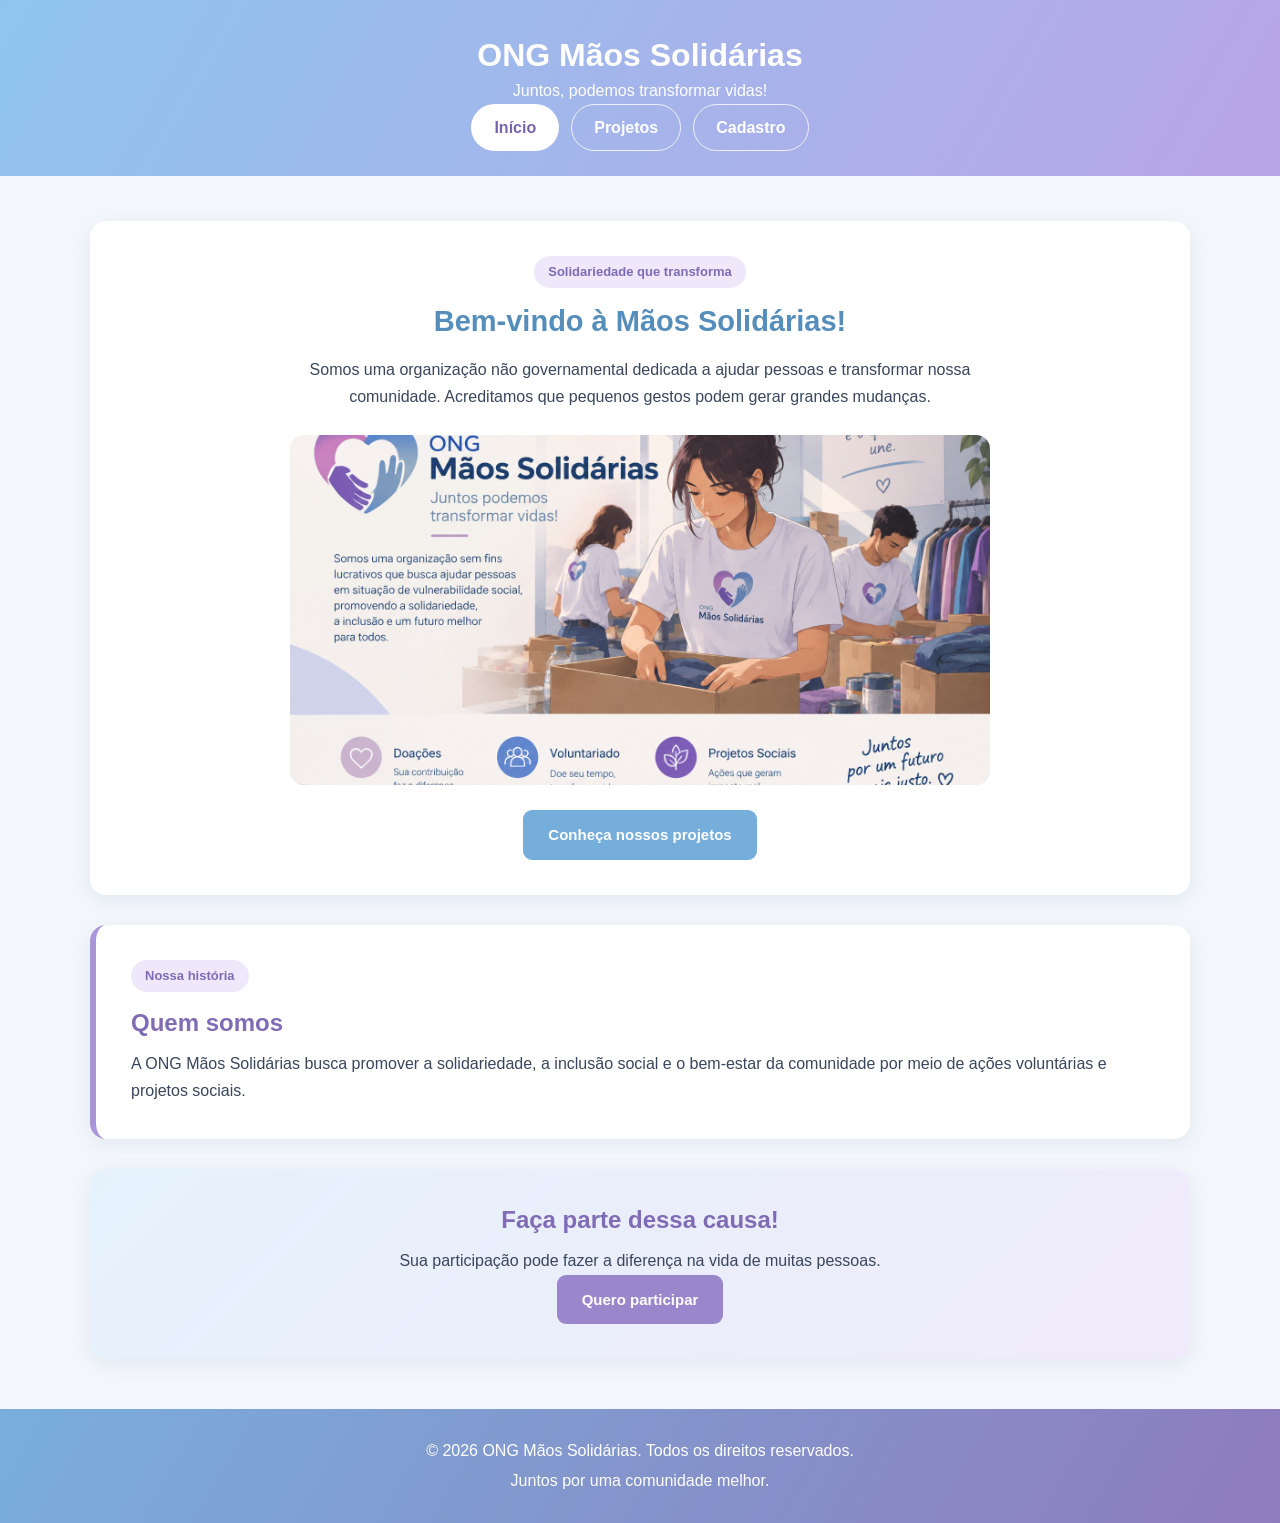
<file: ADS/projeto-ong/index.html>
<!DOCTYPE html>
<html lang="pt-BR">

<head>
    <meta charset="UTF-8">
    <meta name="viewport" content="width=device-width, initial-scale=1.0">

    <title>ONG Mãos Solidárias</title>

    <link rel="stylesheet" href="css/style.css">
    <script src="js/main.js" defer></script>
</head>

<body>

    <header class="cabecalho">

        <h1>ONG Mãos Solidárias</h1>

        <p>Juntos, podemos transformar vidas!</p>

        <nav>
            <a href="index.html" class="ativo">Início</a>
            <a href="html/projetos.html">Projetos</a>
            <a href="html/cadastro.html">Cadastro</a>
        </nav>

    </header>

    <main>

        <section class="destaque">

            <span class="etiqueta">
                Solidariedade que transforma
            </span>

            <h2>Bem-vindo à Mãos Solidárias!</h2>

            <p>
                Somos uma organização não governamental dedicada
                a ajudar pessoas e transformar nossa comunidade.
                Acreditamos que pequenos gestos podem gerar
                grandes mudanças.
            </p>

            <img
                src="imagens/ong.jpg"
                alt="Ações solidárias da ONG Mãos Solidárias"
                class="imagem-ong"
            >

            <a
                class="botao"
                href="html/projetos.html"
            >
                Conheça nossos projetos
            </a>

        </section>

        <section class="sobre">

            <span class="etiqueta">
                Nossa história
            </span>

            <h2>Quem somos</h2>

            <p>
                A ONG Mãos Solidárias busca promover a solidariedade,
                a inclusão social e o bem-estar da comunidade por meio
                de ações voluntárias e projetos sociais.
            </p>

        </section>

        <section class="chamada">

            <h2>Faça parte dessa causa!</h2>

            <p>
                Sua participação pode fazer a diferença
                na vida de muitas pessoas.
            </p>

            <a
                class="botao botao-lilas"
                href="html/cadastro.html"
            >
                Quero participar
            </a>

        </section>

    </main>

    <footer>

        <p>
            &copy; 2026 ONG Mãos Solidárias.
            Todos os direitos reservados.
        </p>

        <p>
            Juntos por uma comunidade melhor.
        </p>

    </footer>

</body>

</html>
</file>
<file: ADS/projeto-ong/css/style.css>
/* =================================
   CONFIGURAÇÕES GERAIS
================================= */

* {
    margin: 0;
    padding: 0;
    box-sizing: border-box;
}

body {
    font-family: Arial, Helvetica, sans-serif;
    background-color: #f3f7fc;
    color: #39465b;
    line-height: 1.7;
}

h1, h2, h3 {
    line-height: 1.3;
}

main {
    width: 90%;
    max-width: 1100px;
    margin: 45px auto;
}

section {
    margin-bottom: 30px;
}

/* =================================
   CABEÇALHO
================================= */

.cabecalho {
    background: linear-gradient(120deg, #8fc5ed, #b9a5e8);
    color: white;
    text-align: center;
    padding: 35px 20px 25px;
}

.logo h1 {
    font-size: 34px;
    margin-bottom: 5px;
}

.logo p {
    font-size: 16px;
    margin-bottom: 22px;
}

/* =================================
   MENU DE NAVEGAÇÃO
================================= */

nav {
    display: flex;
    justify-content: center;
    align-items: center;
    flex-wrap: wrap;
    gap: 12px;
}

nav a {
    color: white;
    text-decoration: none;
    font-weight: bold;
    padding: 9px 22px;
    border: 1px solid rgba(255, 255, 255, 0.8);
    border-radius: 25px;
    transition: 0.3s;
}

nav a:hover,
nav a.ativo {
    background-color: white;
    color: #7764ad;
}

/* =================================
   SEÇÕES E CARTÕES
================================= */

.destaque,
.sobre,
.chamada,
.introducao,
.formulario {
    background-color: white;
    padding: 35px;
    border-radius: 16px;
    box-shadow: 0 5px 18px rgba(89, 112, 150, 0.10);
}

.destaque {
    text-align: center;
}

.destaque h2,
.introducao h2 {
    color: #558dbb;
    font-size: 29px;
    margin-bottom: 15px;
}

.destaque p {
    max-width: 750px;
    margin: 0 auto 20px;
}

/* =================================
   ETIQUETAS
================================= */

.etiqueta {
    display: inline-block;
    background-color: #eee8fa;
    color: #806bb5;
    padding: 5px 14px;
    border-radius: 20px;
    font-size: 13px;
    font-weight: bold;
    margin-bottom: 15px;
}

/* =================================
   IMAGEM DA ONG
================================= */

.imagem-ong {
    display: block;
    width: 100%;
    max-width: 700px;
    height: 350px;
    object-fit: cover;
    margin: 25px auto;
    border-radius: 14px;
}

/* =================================
   BOTÕES
================================= */

.botao {
    display: inline-block;
    background-color: #75addb;
    color: white;
    text-decoration: none;
    border: none;
    border-radius: 9px;
    padding: 12px 25px;
    font-size: 15px;
    font-weight: bold;
    cursor: pointer;
    transition: 0.3s;
}

.botao:hover {
    background-color: #548fc1;
    transform: translateY(-2px);
}

.botao-lilas {
    background-color: #9a86ca;
}

.botao-lilas:hover {
    background-color: #7965ad;
}

/* =================================
   SOBRE E CHAMADA
================================= */

.sobre {
    border-left: 6px solid #a995d8;
}

.sobre h2 {
    color: #806bb5;
    margin-bottom: 12px;
}

.chamada {
    text-align: center;
    background: linear-gradient(135deg, #e5f2fc, #f0eafa);
}

.chamada h2 {
    color: #806bb5;
    margin-bottom: 12px;
}

/* =================================
   PROJETOS
================================= */

.introducao {
    text-align: center;
}

.cartoes {
    display: grid;
    grid-template-columns: repeat(3, 1fr);
    gap: 22px;
}

.cartao {
    background-color: white;
    padding: 28px;
    border-radius: 14px;
    border-top: 5px solid #9a86ca;
    box-shadow: 0 5px 18px rgba(89, 112, 150, 0.10);
    transition: 0.3s;
}

.cartao:hover {
    transform: translateY(-5px);
}

.cartao h3 {
    color: #598fba;
    margin-bottom: 12px;
}

.icone-projeto {
    width: 48px;
    height: 48px;
    display: flex;
    align-items: center;
    justify-content: center;
    background-color: #eee8fa;
    color: #806bb5;
    border-radius: 50%;
    font-size: 25px;
    margin-bottom: 18px;
}

/* =================================
   FORMULÁRIO
================================= */

.formulario {
    max-width: 700px;
    margin: 0 auto;
}

.formulario h2 {
    color: #806bb5;
    margin-bottom: 20px;
}

form {
    display: flex;
    flex-direction: column;
    gap: 10px;
}

form label {
    font-weight: bold;
    margin-top: 8px;
    color: #52627a;
}

form input,
form select,
form textarea {
    width: 100%;
    padding: 13px;
    border: 1px solid #d5dbea;
    border-radius: 8px;
    background-color: #fbfcff;
    color: #39465b;
    font-family: Arial, Helvetica, sans-serif;
    font-size: 15px;
}

form input:focus,
form select:focus,
form textarea:focus {
    outline: 2px solid #b9a5e8;
    border-color: #9a86ca;
}

form textarea {
    resize: vertical;
}

form button {
    align-self: flex-start;
    margin-top: 15px;
}

#mensagem {
    color: #548c70;
    font-weight: bold;
    margin-top: 10px;
}

/* =================================
   RODAPÉ
================================= */

footer {
    background: linear-gradient(120deg, #79aeda, #8e7bbd);
    color: white;
    text-align: center;
    padding: 25px 15px;
    margin-top: 50px;
}

footer p {
    margin: 3px 0;
}

/* =================================
   RESPONSIVIDADE
================================= */

@media (max-width: 750px) {
    .cartoes {
        grid-template-columns: 1fr;
    }

    .imagem-ong {
        height: 260px;
    }

    .logo h1 {
        font-size: 27px;
    }
}

@media (max-width: 500px) {
    main {
        width: 94%;
        margin: 25px auto;
    }

    .cabecalho {
        padding: 25px 15px;
    }

    nav {
        flex-direction: column;
    }

    nav a {
        width: 200px;
        text-align: center;
    }

    .destaque,
    .sobre,
    .chamada,
    .introducao,
    .formulario {
        padding: 22px;
    }

    .destaque h2,
    .introducao h2 {
        font-size: 24px;
    }
}
</file>
